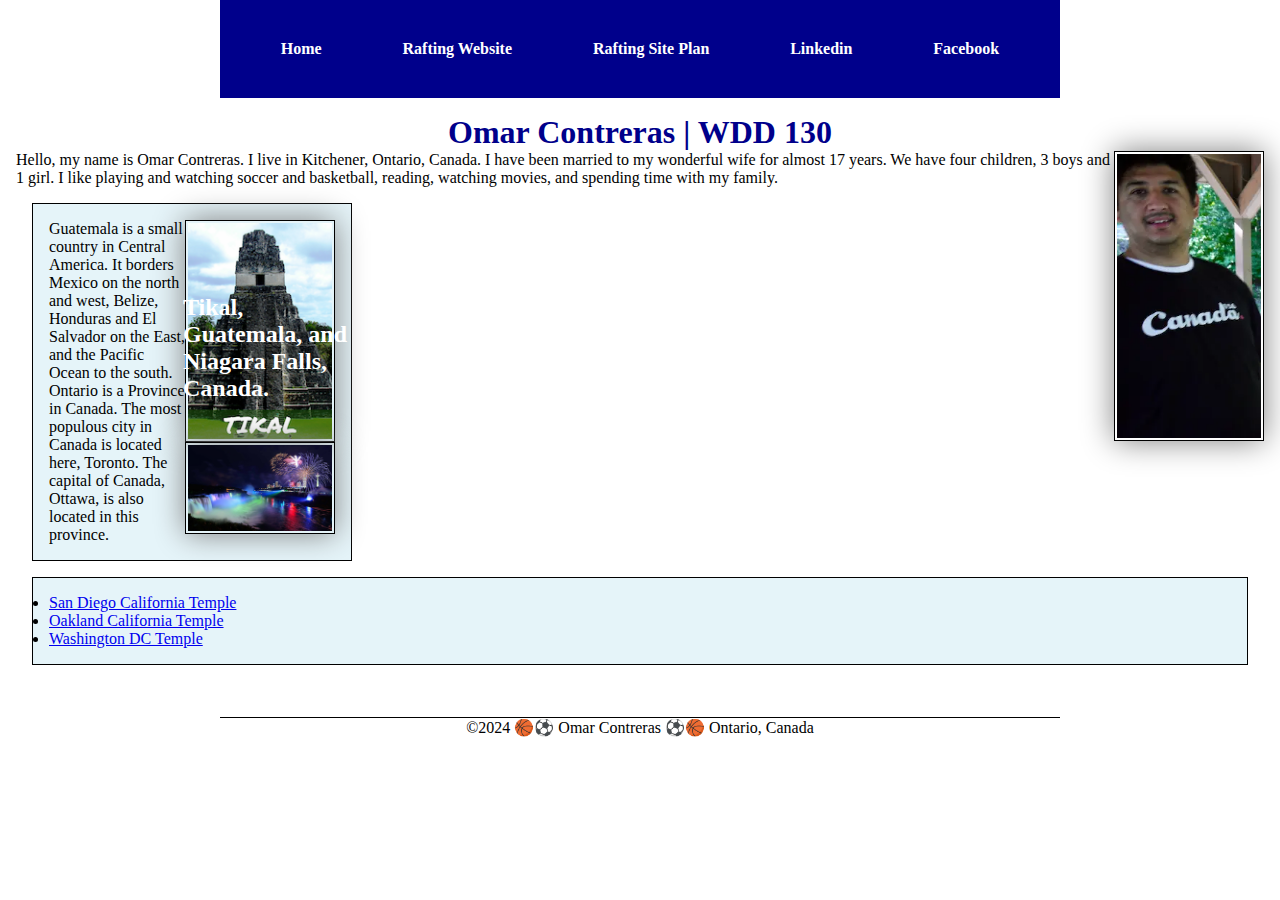
<file: index.html>
<!DOCTYPE html>
<html lang="en-US">
    <head>
      <meta charset="utf-8">
      <meta name="viewport" content="width=device-width,initial-scale=1.0">
      <title> Omar Contreras | WDD 130</title>
      <meta name="description" content="My home page, where we are learning to make web pages">
      <meta name="author" content="Omar Contreras">
      <link rel="stylesheet" href="styles/styles.css"> 
    </head>
    <body>
        <header>
            <nav>
                <a href="#">Home</a>
                <a href="wwr">Rafting Website</a>
                <a href="wwr/site-plan-rafting.html">Rafting Site Plan</a>
                <a href="linkedin.com">Linkedin</a>
                <a href="facebook.com">Facebook</a>
            </nav>
        </header>
        <div class="grid">
            <main>
                <h1>Omar Contreras | WDD 130</h1>
                <img src="images/profile.webp" alt="Hello, my name is Omar Contreras" width="200">
                <p>Hello, my name is Omar Contreras.  I live in Kitchener, Ontario, Canada.
                I have been married to my wonderful wife for almost 17 years.  We have four
                children, 3 boys and 1 girl.  I like playing and watching soccer and basketball, reading,
                watching movies, and spending time with my family.
                </p> 
                <aside class="box">
                    <h2> Tikal, Guatemala, and Niagara Falls, Canada. </h2>
                    <img src="images/TIKAL.webp" alt="Mayan Temple at Tikal">
                    <img src="images/Niagara_falls_fireworks.webp" alt="Niagara Falls at night">
                    <p> Guatemala is a small country in Central America.  It borders Mexico on the north
                    and west, Belize, Honduras and El Salvador on the East, and the Pacific Ocean to the south.
                    Ontario is a Province in Canada.  The most populous city in Canada is located here, Toronto.
                    The capital of Canada, Ottawa, is also located in this province.
                    </p>
                </aside>
                    <ul class="box">
                        <li><a href="https://www.churchofjesuschrist.org/temples/details/san-diego-california-temple?lang=eng" target="_blank">San Diego California Temple </a></li>
                        <li><a href="https://www.churchofjesuschrist.org/temples/details/oakland-california-temple?lang=eng" target="_blank">Oakland California Temple </a></li>
                        <li><a href="https://www.churchofjesuschrist.org/temples/details/washington-d.c.-temple?lang=eng" target="_blank">Washington DC Temple </a></li>
                    </ul>
            </main>
        </div>
        <footer>
            <p>©2024 🏀⚽️ Omar Contreras ⚽️🏀 Ontario, Canada </p>
        </footer>
    </body>
    <!--November 21 2024-->
</html>
</file>
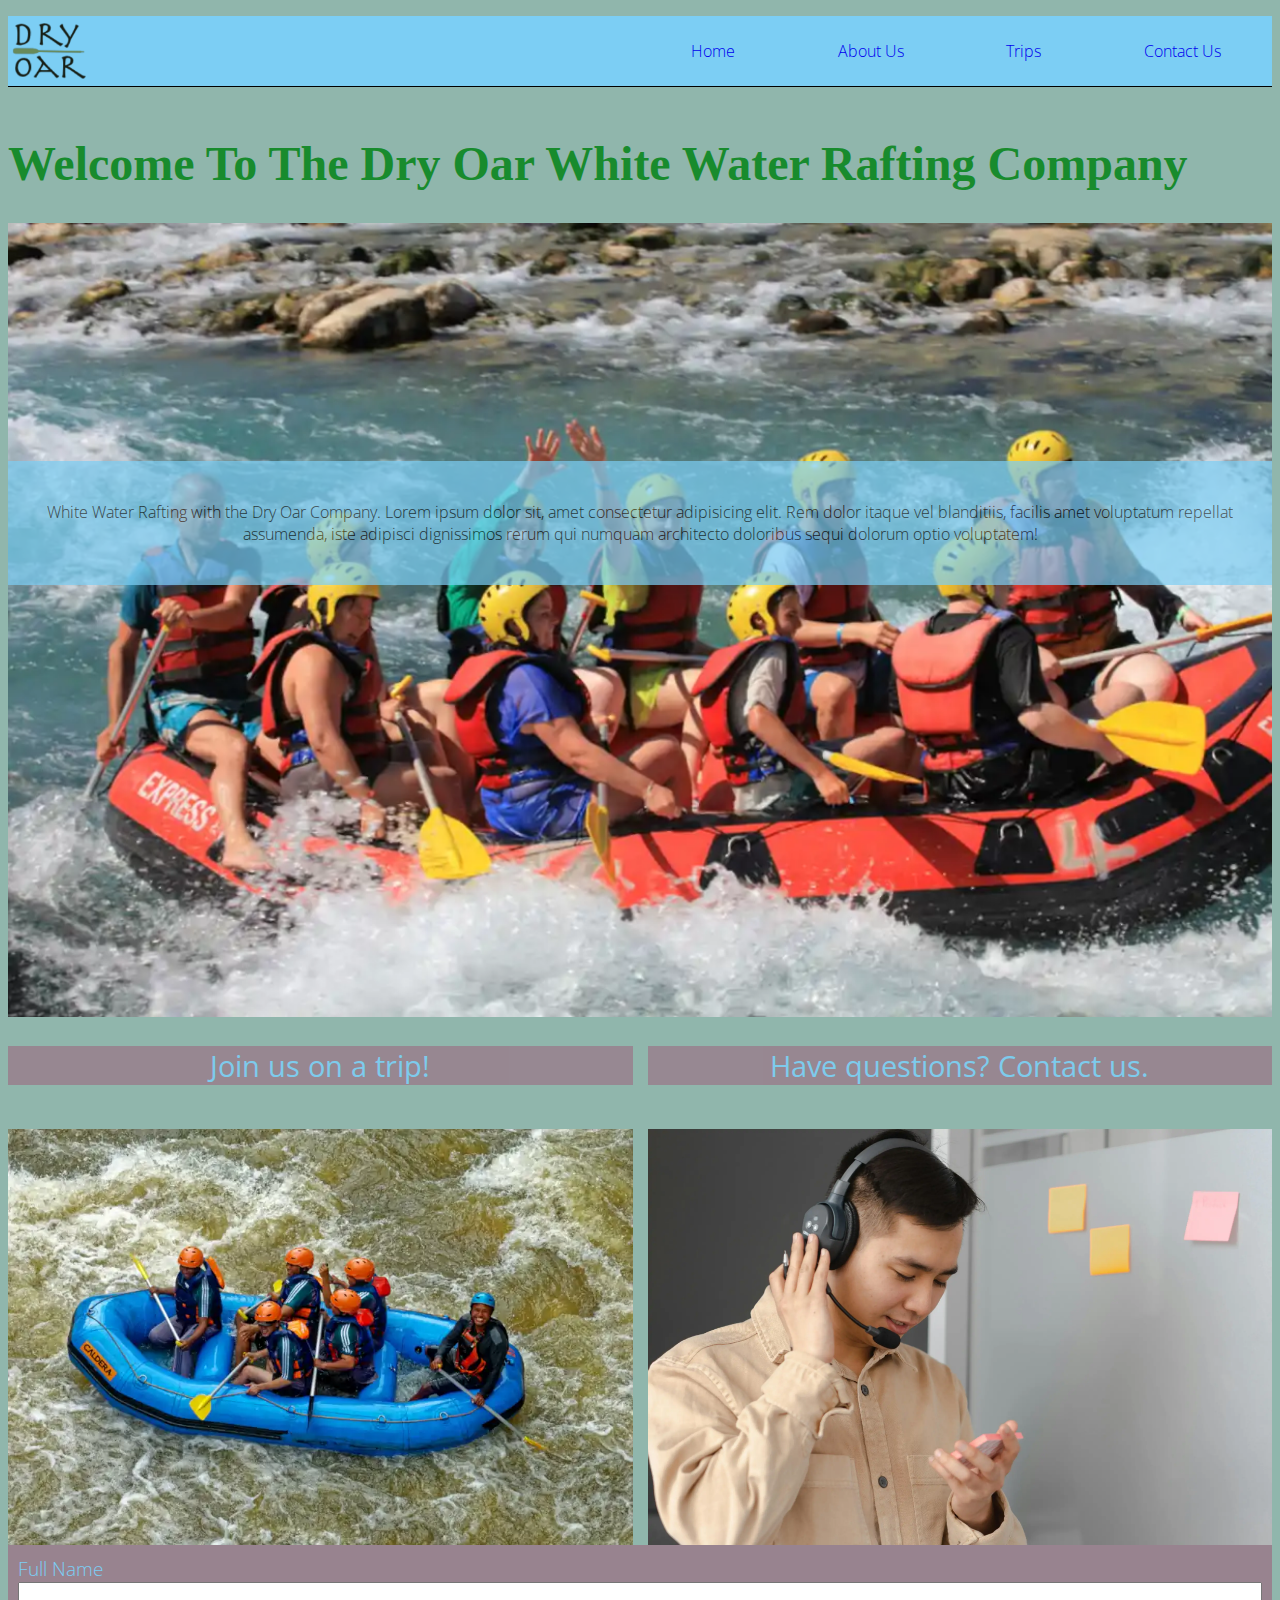
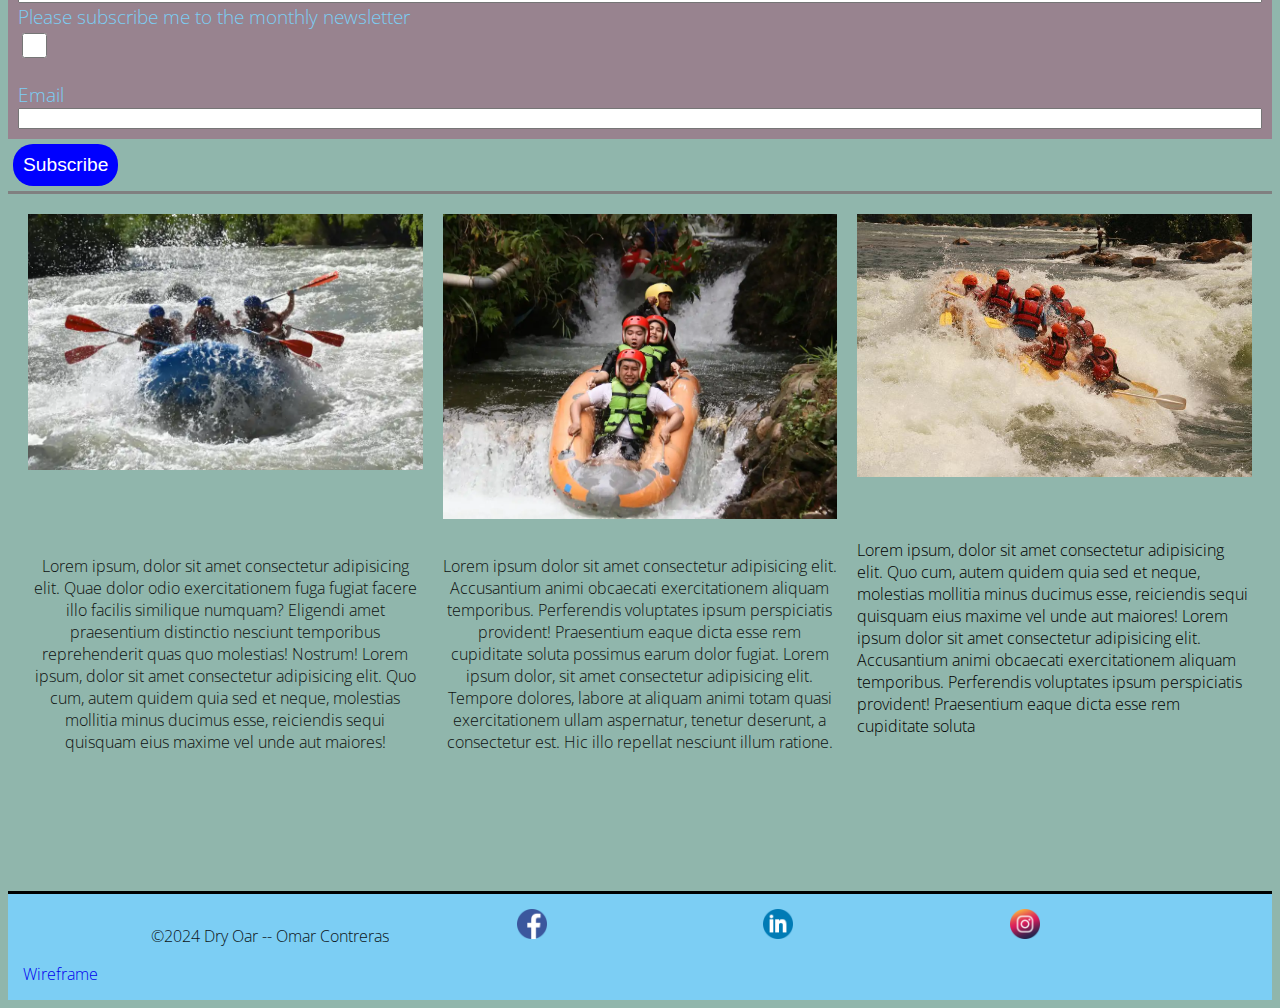
<file: wwr/index.html>
<!DOCTYPE html>
<html lang="en-US">
    <head>
        <meta charset="utf-8">
        <meta name="viewport" content="width=device-width,initial-scale=1.0">
        <title> Home Page</title>
        <meta name="description" content="Dry Oar water river rafting contact information">
        <meta name="author" content="Omar Contreras">
        <link rel="preconnect" href="https://fonts.googleapis.com">
        <link rel="preconnect" href="https://fonts.gstatic.com" crossorigin>
        <link href="https://fonts.googleapis.com/css2?family=Open+Sans:ital,wght@0,300..400;1,300..400&display=swap" rel="stylesheet">
        <link rel="stylesheet" href="./styles/rafting.css">
    </head>
<body>
    <header>
        <img src="./images/logogreen.png" alt="company logo">
        <nav>
            <a href="index.html">Home</a>
            <a href="about.html">About Us</a>
            <a href="trips.html">Trips</a>
            <a href="contact.html">Contact Us</a>
        </nav>
    </header>
    <main>
        <h1 class="home">Welcome To The Dry Oar White Water Rafting Company</h1>
        <div class="hero">
            <img src="images/dry-oar-home2.webp" alt="Group of people in a raft">
            
            <article>
                <p>White Water Rafting with the Dry Oar Company.
                    Lorem ipsum dolor sit, amet consectetur adipisicing 
                    elit. Rem dolor itaque vel blanditiis, facilis amet 
                    voluptatum repellat assumenda, iste adipisci dignissimos 
                    rerum qui numquam architecto doloribus sequi dolorum optio 
                    voluptatem!</p>
            </article>
        </div>
        

            
        <div class="hometripcontact">
            <p>Join us on a trip!</p>
            <p>Have questions?  Contact us.</p>
            <a href="https://contreo.github.io/wdd130/wwr/trips.html">
                <img src="images/dry-oar-home.webp" alt="Trips"> 
             </a>
             <a href="https://contreo.github.io/wdd130/wwr/contact.html">
                <img src="images/contact-us.webp" alt="Contact Us">
             </a>

        </div>

        <div class="form-item column2">
            <label for="fullname">Full Name</label>
            <input type="text" id="fullname" name="fullname">
        
            <label for="newsletter">Please subscribe me to the monthly newsletter</label>
            <input type="checkbox" id="newsletter" name="newsletter">
        </div>
        <div class="form-item column2">
            <label for="usermail">Email</label>
            <input type="email" id="usermail" name="usermail">
        </div>
        <button type="submit">Subscribe</button>

        <div class="grid">
            <img src="images/dry-oar-home3.webp" alt="white water rafting">
            <img src="images/dry-oar-home4.webp" alt="group having fun in raft">
            <img src="images/white_water_rafting_rafting.jpg" alt="intense white water rafting">
            <p>Lorem ipsum, dolor sit amet consectetur adipisicing elit. Quae dolor 
                odio exercitationem fuga fugiat facere illo facilis similique numquam? 
                Eligendi amet praesentium distinctio nesciunt temporibus reprehenderit 
                quas quo molestias! Nostrum!
                Lorem ipsum, dolor sit amet consectetur adipisicing elit. Quo cum, autem 
                quidem quia sed et neque, molestias mollitia minus ducimus esse, reiciendis 
                sequi quisquam eius maxime vel unde aut maiores!
            </p>
            <p>Lorem ipsum dolor sit amet consectetur adipisicing elit. Accusantium animi 
                obcaecati exercitationem aliquam temporibus. Perferendis voluptates ipsum 
                perspiciatis provident! Praesentium eaque dicta esse rem cupiditate soluta 
                possimus earum dolor fugiat.
                Lorem ipsum dolor, sit amet consectetur adipisicing elit. Tempore dolores, 
                labore at aliquam animi totam quasi exercitationem ullam aspernatur, tenetur 
                deserunt, a consectetur est. Hic illo repellat nesciunt illum ratione.
            </p>Lorem ipsum, dolor sit amet consectetur adipisicing elit. Quo cum, autem 
                quidem quia sed et neque, molestias mollitia minus ducimus esse, reiciendis 
                sequi quisquam eius maxime vel unde aut maiores!
                Lorem ipsum dolor sit amet consectetur adipisicing elit. Accusantium animi 
                obcaecati exercitationem aliquam temporibus. Perferendis voluptates ipsum 
                perspiciatis provident! Praesentium eaque dicta esse rem cupiditate soluta 
            <p>

            </p>
        </div>
             
    </main>
    <footer>
        <p>©2024 Dry Oar -- Omar Contreras</p>
        <a href="https://facebook.com">
            <img src="./images/facebook_logo.webp" alt="Facebook">
        </a>
        <a href="http://linkedin.com">
            <img src="./images/linkedin.webp" alt="LinkedIn">
        </a>
        <a href="https://instagram.com">
            <img src="./images/instagram.webp" alt="Instagram">
        </a>
        <a href="images/home-wireframe.png">Wireframe</a>
    </footer>
</body>
</html>
</file>
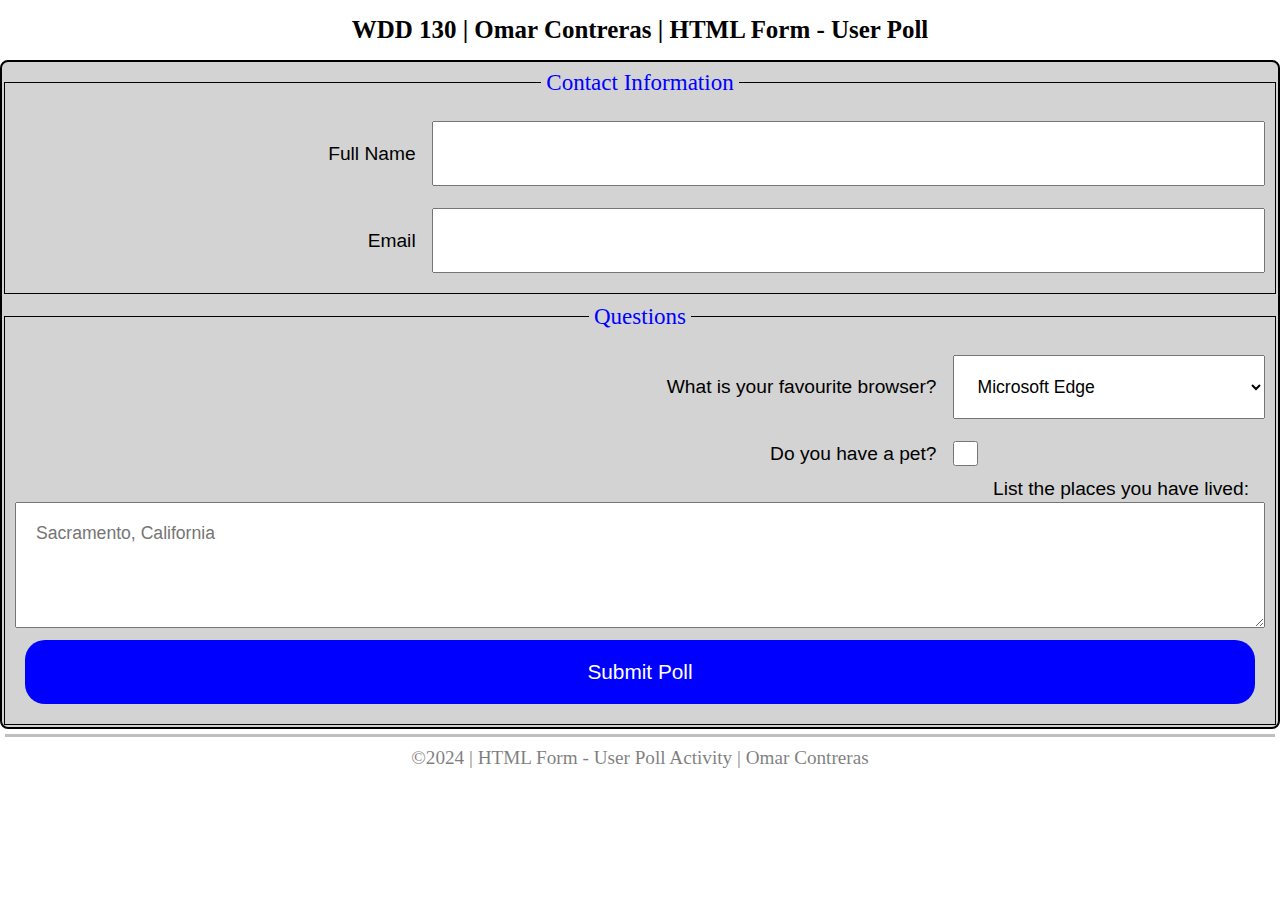
<file: week05/poll-form.html>
<!DOCTYPE html>
<html lang="en-us">
    <head>
      <meta charset="utf-8">
      <meta name="viewport" content="width=device-width, initial-scale=1">
      <title>WDD 130 | Week 05 HTML Form - User Poll</title>
      <link rel="stylesheet" href="./styles/poll-form.css">
      <link rel="preconnect" href="https://fonts.googleapis.com">
      <link rel="preconnect" href="https://fonts.gstatic.com" crossorigin>
      <link href="https://fonts.googleapis.com/css2?family=Open+Sans:ital,wght@0,300..400;1,300..400&display=swap" rel="stylesheet">

    </head>
    <body>
    <header>
      <h1>WDD 130 | Omar Contreras | HTML Form - User Poll</h1>
    </header>
    <main>
        <form>
            <fieldset>
                <legend>Contact Information</legend>
                <div class="form-item column2">
                    <label for="fullname">Full Name</label>
                    <input type="text" id="fullname" name="fullname">
                </div>
                <div class="form-item column2">
                    <label for="usermail">Email</label>
                    <input type="email" id="usermail" name="usermail">
                </div>
            </fieldset>
            <fieldset>
                <legend>Questions</legend>
                <div class="form-item column1">
                    <label for="browser">What is your favourite browser?</label>
                    <select id="browser" name="browser">
                        <option value="edge">Microsoft Edge</option>
                        <option value="chrome">Google Chrome</option>
                        <option value="firefox">Mozilla Firefox</option>
                        <option value="safari">Apple Safari</option>
                        <option value="other">Other</option>
                    </select>
                </div>
                <div class="form-item column1">
                    <label for="pet">Do you have a pet?</label>
                    <input type="checkbox" id="pet" name="pet">
                </div>
                <label for="feedback">List the places you have lived:</label>
                <textarea id="feedback" name="feedback" rows="4" placeholder="Sacramento, California"></textarea>
                <button type="submit">Submit Poll</button>   
            </fieldset>
        </form>
    </main>
    <footer>
      <p>©2024 | HTML Form - User Poll Activity | Omar Contreras</p>
    </footer>
    </body>
</html>
</file>
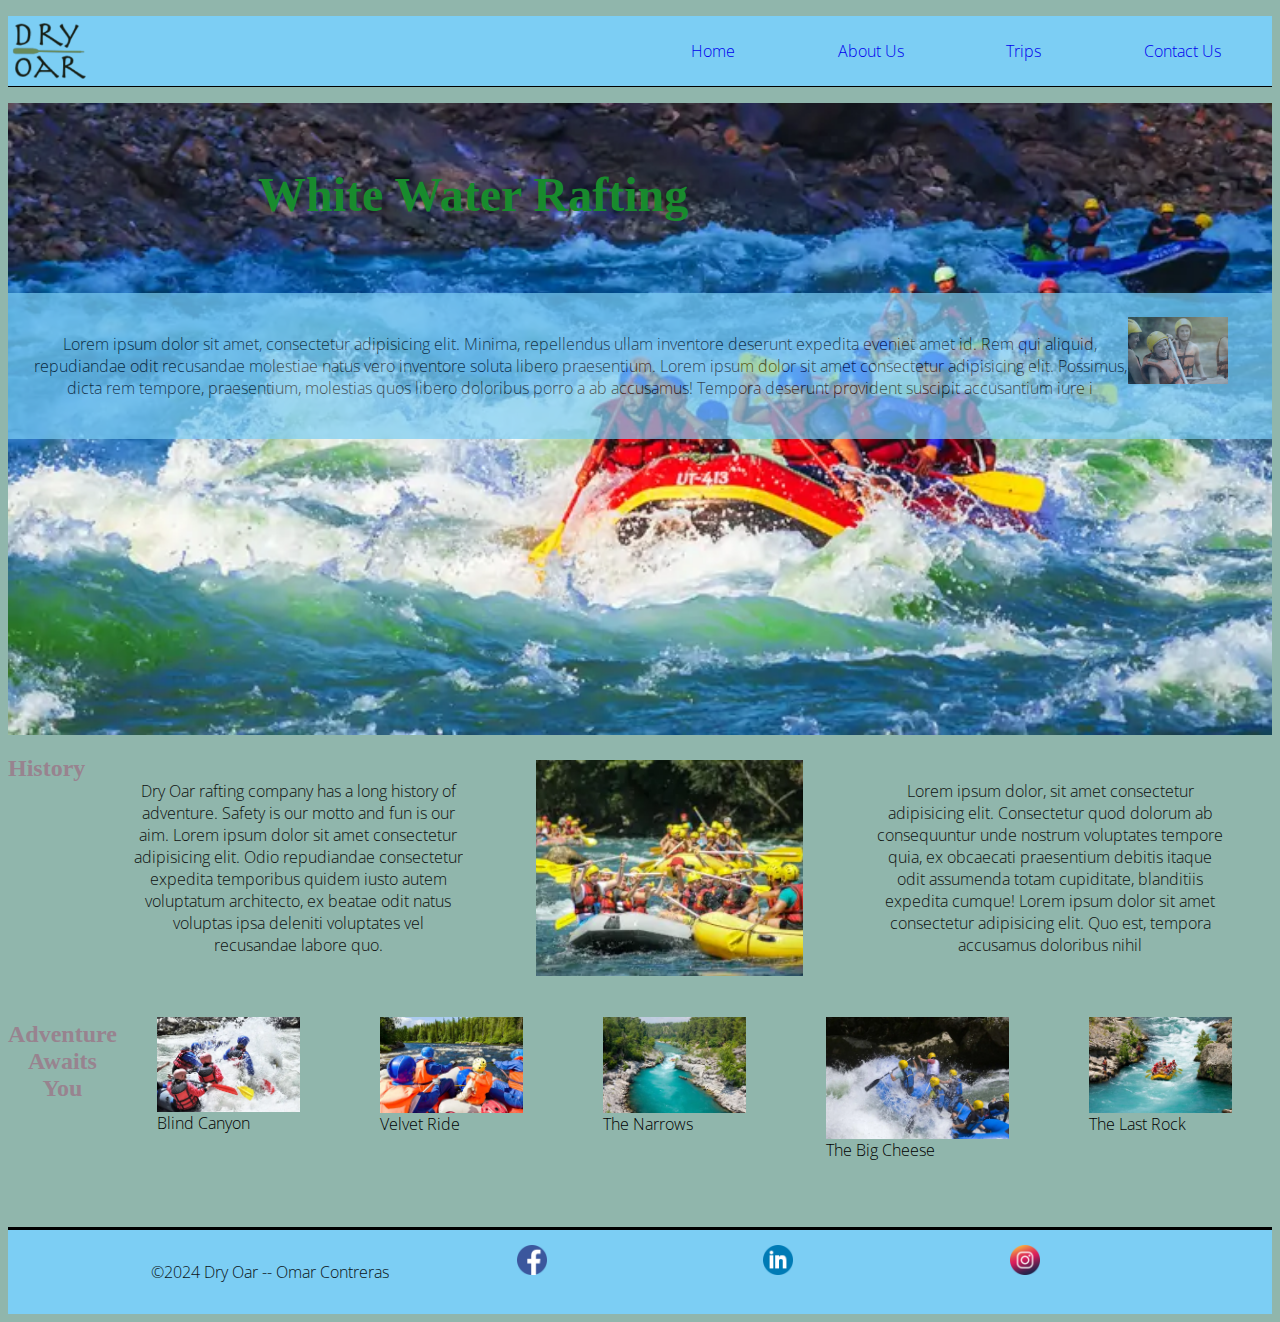
<file: wwr/about.html>
<!DOCTYPE html>
<html lang="en-US">
    <head>
        <meta charset="utf-8">
        <meta name="viewport" content="width=device-width,initial-scale=1.0">
        <title> Water River Rafting by Dry Oar</title>
        <meta name="description" content="Dry Oar water river rafting">
        <meta name="author" content="Omar Contreras">
        <link rel="preconnect" href="https://fonts.googleapis.com">
        <link rel="preconnect" href="https://fonts.gstatic.com" crossorigin>
        <link href="https://fonts.googleapis.com/css2?family=Open+Sans:ital,wght@0,300..400;1,300..400&display=swap" rel="stylesheet">
        <link rel="stylesheet" href="./styles/rafting.css">
    </head>
<body>
    <header>
        <img src="./images/logogreen.png" alt="company logo">
        <nav>
            <a href="index.html">Home</a>
            <a href="about.html">About Us</a>
            <a href="trips.html">Trips</a>
            <a href="contact.html">Contact Us</a>
        </nav>
    </header>
    <main>
        <div class="hero">
            <img src="images/rafting13_1024.webp" alt="white water rafting">
            <h1>White Water Rafting</h1>
            <article>
                <img src="images/rafting21_600.webp" alt="happy customers">
                <p>Lorem ipsum dolor sit amet, consectetur 
                    adipisicing elit. Minima, repellendus ullam 
                    inventore deserunt expedita eveniet amet id. 
                    Rem qui aliquid, repudiandae odit recusandae 
                    molestiae natus vero inventore soluta libero 
                    praesentium. 
                    Lorem ipsum dolor sit amet consectetur adipisicing 
                    elit. Possimus, dicta rem tempore, praesentium, 
                    molestias quos libero doloribus porro a ab accusamus! 
                    Tempora deserunt provident suscipit accusantium iure i</p>
            </article> 
        </div>
        <section class="triple">
            <h2>History</h2>
            <p>Dry Oar rafting company has a long history of 
                adventure.  Safety is our motto and fun is our aim.
                Lorem ipsum dolor sit amet consectetur adipisicing 
                elit. Odio repudiandae consectetur expedita temporibus 
                quidem iusto autem voluptatum architecto, ex 
                beatae odit natus voluptas ipsa deleniti voluptates 
                vel recusandae labore quo.</p>
                <img src="images/pexels-hilmiisilak-11183384.webp" alt="Big group white water rafting">
                <p>Lorem ipsum dolor, sit amet consectetur adipisicing 
                    elit. Consectetur quod dolorum ab consequuntur 
                    unde nostrum voluptates tempore quia, ex obcaecati 
                    praesentium debitis itaque odit assumenda totam 
                    cupiditate, blanditiis expedita cumque!
                    Lorem ipsum dolor sit amet consectetur adipisicing 
                    elit. Quo est, tempora accusamus doloribus nihil </p>
        </section>
        <section>
            <h2>Adventure Awaits You</h2>
            <figure>
                <img src="images/rafting47_600.webp" alt="white water rafting 1">
                <figcaption>Blind Canyon </figcaption>
            </figure>
            <figure>
                <img src="images/rafting52_600.webp" alt="white water rafting 2">
                <figcaption>Velvet Ride</figcaption>
            </figure>
            <figure>
                <img src="images/rafting58_600.webp" alt="white water rafting 3">
                <figcaption>The Narrows</figcaption>
            </figure>   
            <figure>
                <img src="images/rafting64_600.webp" alt="white water rafting 4">
                <figcaption>The Big Cheese</figcaption>
            </figure>
            <figure>
                <img src="images/rafting65_600.webp" alt="white water rafting 5">
                <figcaption>The Last Rock</figcaption>
            </figure>    
        </section>     
    </main>
    <footer>
        <p>©2024 Dry Oar -- Omar Contreras</p>
        <a href="https://facebook.com">
            <img src="./images/facebook_logo.webp" alt="Facebook">
        </a>
        <a href="http://linkedin.com">
            <img src="./images/linkedin.webp" alt="LinkedIn">
        </a>
        <a href="https://instagram.com">
            <img src="./images/instagram.webp" alt="Instagram">
        </a>
    </footer>
</body>
</html>
</file>
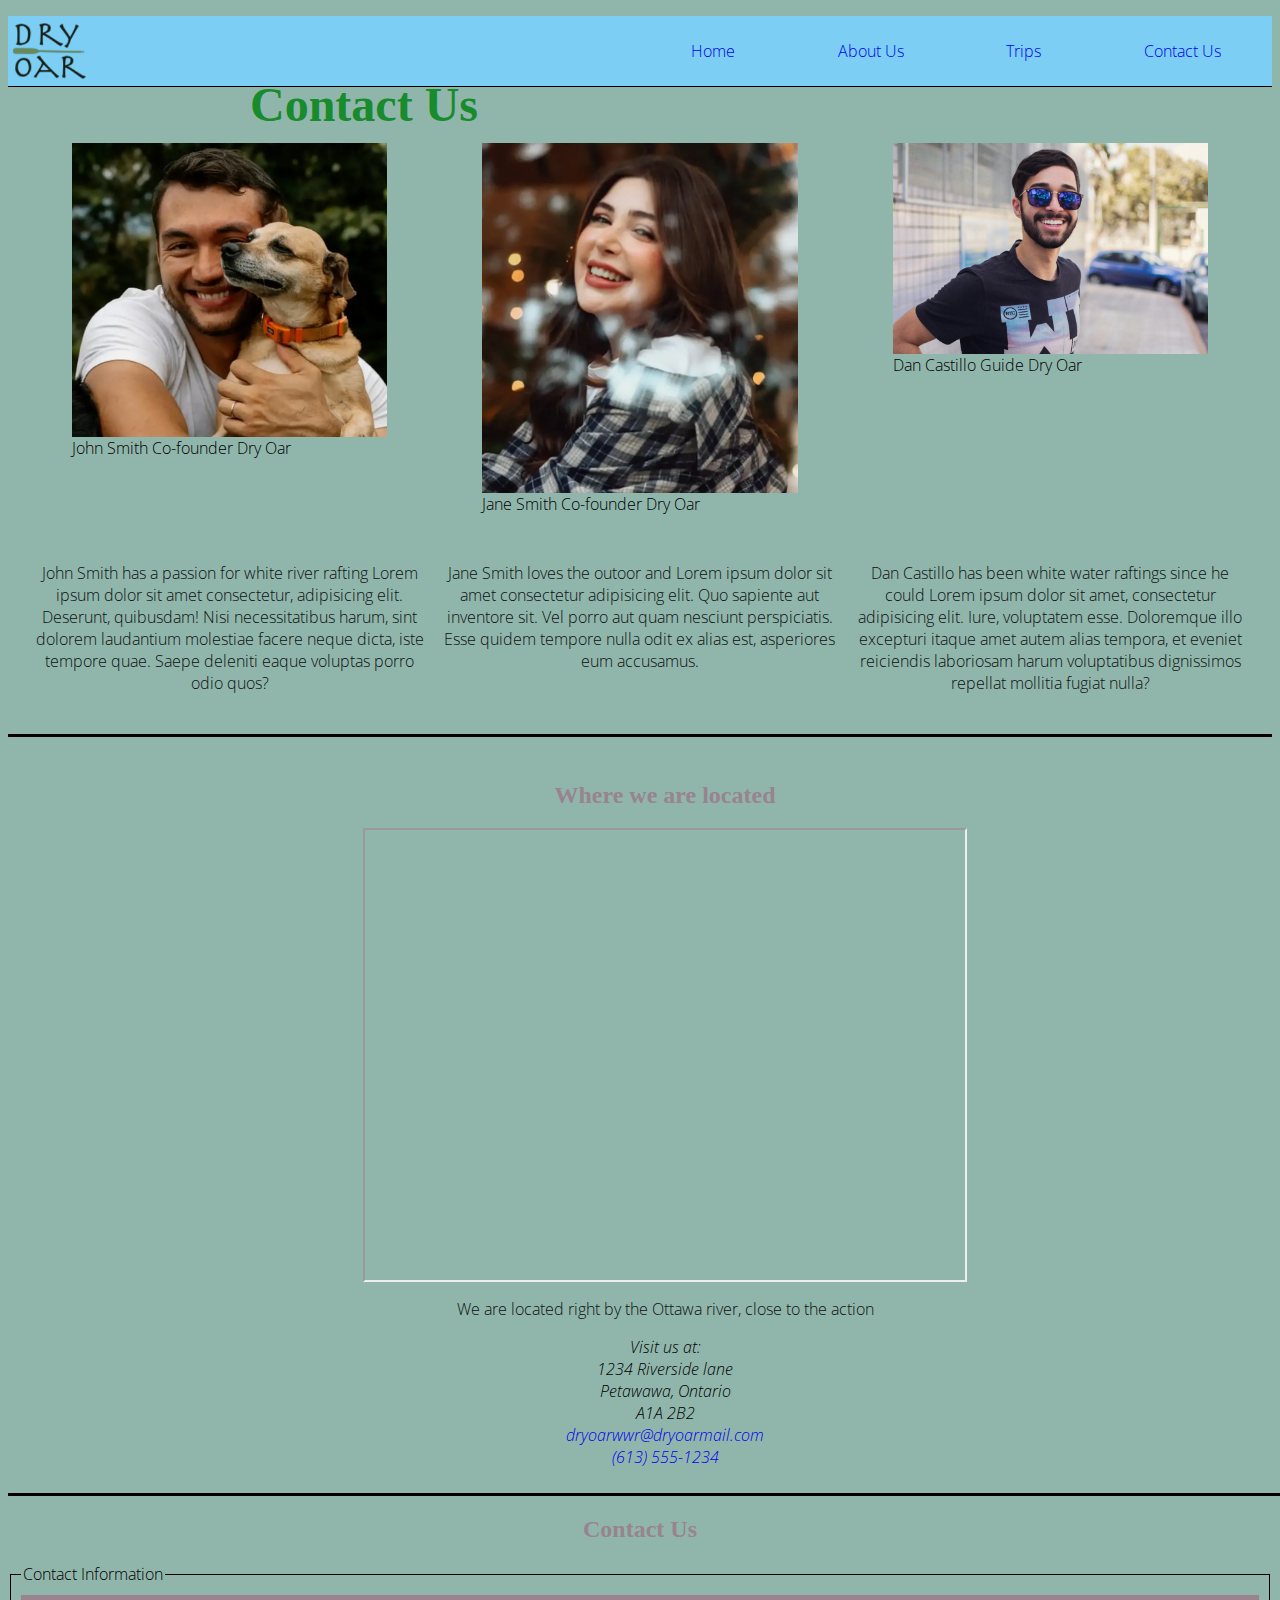
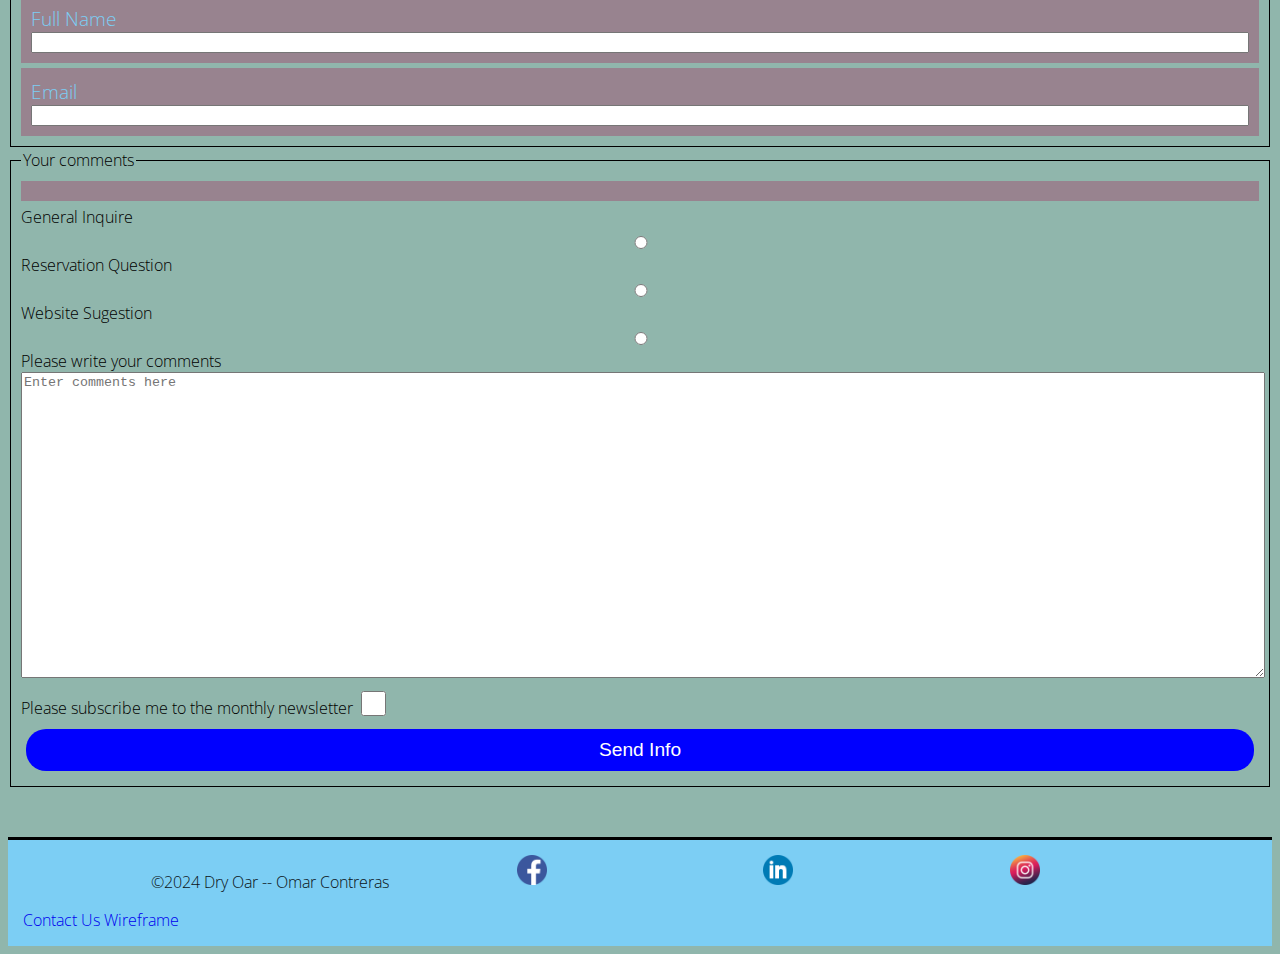
<file: wwr/contact.html>
<!DOCTYPE html>
<html lang="en-US">
    <head>
        <meta charset="utf-8">
        <meta name="viewport" content="width=device-width,initial-scale=1.0">
        <title> Contact Us Page</title>
        <meta name="description" content="Dry Oar water river rafting contact information">
        <meta name="author" content="Omar Contreras">
        <link rel="preconnect" href="https://fonts.googleapis.com">
        <link rel="preconnect" href="https://fonts.gstatic.com" crossorigin>
        <link href="https://fonts.googleapis.com/css2?family=Open+Sans:ital,wght@0,300..400;1,300..400&display=swap" rel="stylesheet">
        <link rel="stylesheet" href="./styles/rafting.css">
    </head>
<body>
    <header>
        <img src="./images/logogreen.png" alt="company logo">
        <nav>
            <a href="index.html">Home</a>
            <a href="about.html">About Us</a>
            <a href="trips.html">Trips</a>
            <a href="contact.html">Contact Us</a>
        </nav>
    </header>
    <main>
        <h1>Contact Us</h1>
        <div class="employ">
            <figure>
                <img src="images/john-smith.webp" alt="John Smith Co-founder">
                <figcaption>John Smith Co-founder Dry Oar </figcaption>
            </figure>
            <figure>
                <img src="images/jane-smith.webp" alt="Jame Smith Co-founder">
                <figcaption>Jane Smith Co-founder Dry Oar</figcaption>
            </figure>
            <figure>
                <img src="images/dan-castillo.webp" alt="Dan Castillo Guide">
                <figcaption>Dan Castillo Guide Dry Oar</figcaption>
            </figure>   
            <p>John Smith has a passion for white river rafting
                Lorem ipsum dolor sit amet consectetur, adipisicing 
                elit. Deserunt, quibusdam! Nisi necessitatibus harum, 
                sint dolorem laudantium molestiae facere neque dicta, 
                iste tempore quae. Saepe deleniti eaque voluptas porro 
                odio quos?
            </p>
            <p>Jane Smith loves the outoor and Lorem ipsum dolor sit amet 
                consectetur adipisicing elit. Quo sapiente aut inventore 
                sit. Vel porro aut quam nesciunt perspiciatis. Esse quidem 
                tempore nulla odit ex alias est, asperiores eum accusamus.
            </p>
            <p>Dan Castillo has been white water raftings since he could 
                Lorem ipsum dolor sit amet, consectetur adipisicing elit. 
                Iure, voluptatem esse. Doloremque illo excepturi itaque amet 
                autem alias tempora, et eveniet reiciendis laboriosam harum 
                voluptatibus dignissimos repellat mollitia fugiat nulla?
            </p>
        </div>
        <div class="contact">
            <h2>Where we are located</h2>
            <iframe src="https://www.google.com/maps/embed?pb=!1m14!1m12!1m3!1d175844.68901777524!2d-77.32739481061218!3d46.00155936013855!2m3!1f0!2f0!3f0!3m2!1i1024!2i768!4f13.1!5e0!3m2!1sen!2sca!4v1734299792736!5m2!1sen!2sca" width="600" height="450" allowfullscreen="" loading="lazy" referrerpolicy="no-referrer-when-downgrade"></iframe> 
            <p>We are located right by the Ottawa river, close to the action</p>
            <address>
                Visit us at:<br/>
                1234 Riverside lane<br/>
                Petawawa, Ontario<br/>
                A1A 2B2<br/>
                <a href="mailto:dryoarwwr@dryoarmail.com">dryoarwwr@dryoarmail.com</a><br/>
                <a href="tel:+16135551234">(613) 555-1234</a>
            </address>
        </div>
        <form>
            <h2>Contact Us</h2>
            <fieldset>
                <legend>Contact Information</legend>
                <div class="form-item column2">
                    <label for="fullname">Full Name</label>
                    <input type="text" id="fullname" name="fullname">
                </div>
                <div class="form-item column2">
                    <label for="usermail">Email</label>
                    <input type="email" id="usermail" name="usermail">
                </div>
            </fieldset>
            <fieldset>
                <legend>Your comments</legend>
                <div class="form-item column1"></div>
                    <label for="general">General Inquire</label>
                    <input type="radio" id="general" name="general">
                    <label for="reservation">Reservation Question</label>
                    <input type="radio" id="reservation" name="reservation">
                    <label for="reservation">Website Sugestion</label>
                    <input type="radio" id="suggestion" name="suggestion">
                </div>
                <div>
                    <label for="comments">Please write your comments</label>
                    <textarea id="comments" name="comments" rows="20" placeholder="Enter comments here"></textarea>
                </div>
                
                <div>
                    <label for="newsletter">Please subscribe me to the monthly newsletter</label>
                    <input type="checkbox" id="newsletter" name="newsletter">
                </div>
                <button type="submit">Send Info</button>   
            </fieldset>

        </form>
             
    </main>
    <footer>
        <p>©2024 Dry Oar -- Omar Contreras</p>
        <a href="https://facebook.com">
            <img src="./images/facebook_logo.webp" alt="Facebook">
        </a>
        <a href="http://linkedin.com">
            <img src="./images/linkedin.webp" alt="LinkedIn">
        </a>
        <a href="https://instagram.com">
            <img src="./images/instagram.webp" alt="Instagram">
        </a>
        <a href="images/contact-us-wireframe.png">Contact Us Wireframe</a>
    </footer>
</body>
</html>
</file>
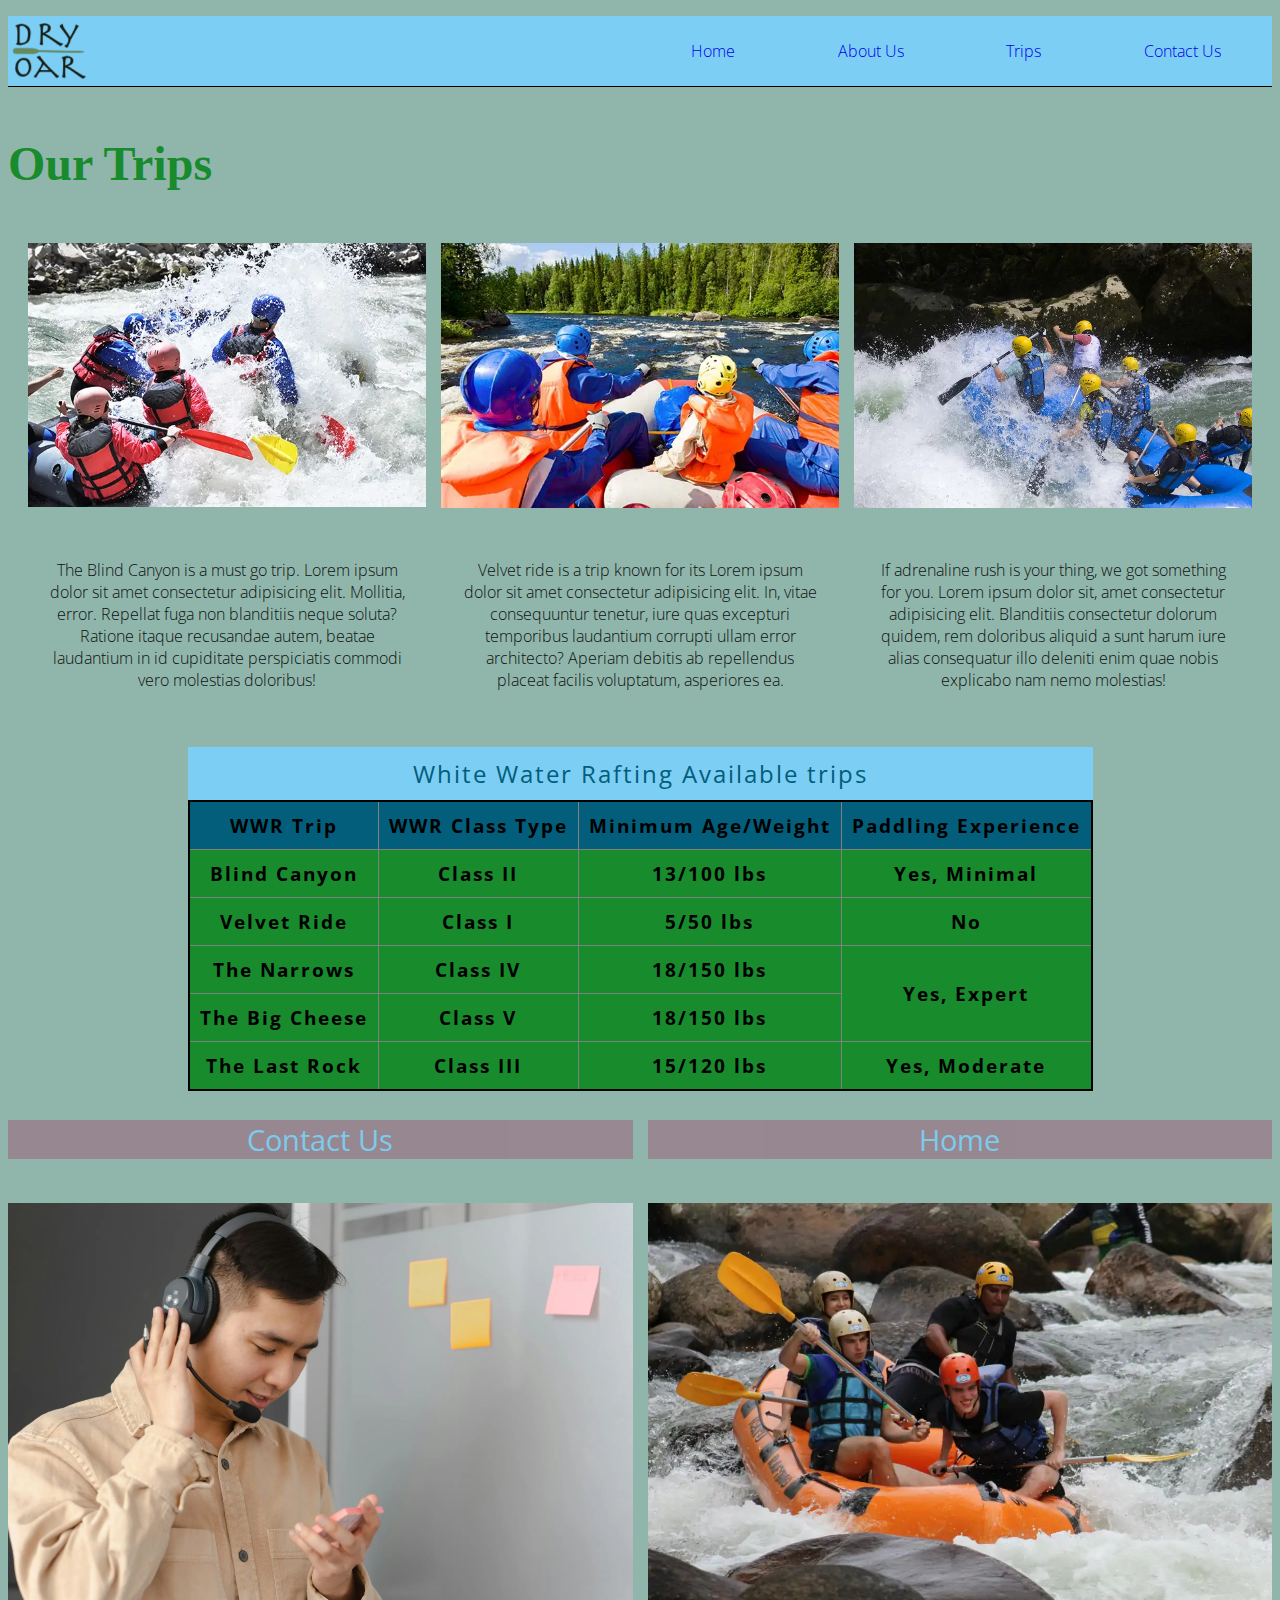
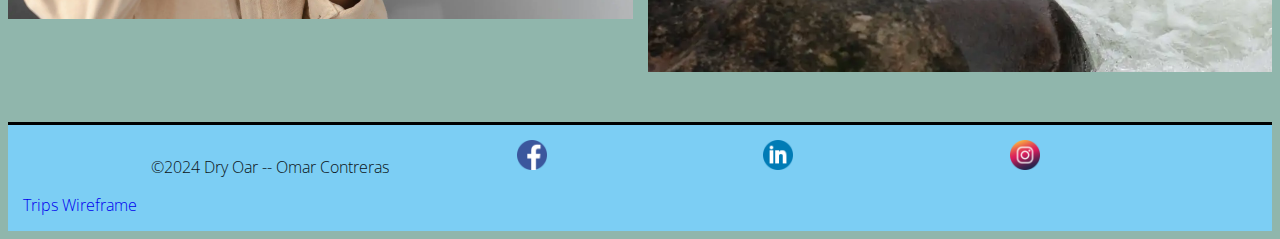
<file: wwr/trips.html>
<!DOCTYPE html>
<html lang="en-US">
    <head>
        <meta charset="utf-8">
        <meta name="viewport" content="width=device-width,initial-scale=1.0">
        <title>Trips</title>
        <meta name="description" content="Trips information">
        <meta name="author" content="Omar Contreras">
        <link rel="preconnect" href="https://fonts.googleapis.com">
        <link rel="preconnect" href="https://fonts.gstatic.com" crossorigin>
        <link href="https://fonts.googleapis.com/css2?family=Open+Sans:ital,wght@0,300..400;1,300..400&display=swap" rel="stylesheet">
        <link rel="stylesheet" href="./styles/rafting.css">
    </head>
<body>
    <header>
        <img src="./images/logogreen.png" alt="company logo">
        <nav>
            <a href="index.html">Home</a>
            <a href="about.html">About Us</a>
            <a href="trips.html">Trips</a>
            <a href="contact.html">Contact Us</a>
        </nav>
    </header>
    <main>
        <h1 class="ourtrip">Our Trips</h1>
        <div class="trip">
            <img src="images/rafting47_600.webp" alt="Blind Canyon">
            <img src="images/rafting52_600.webp" alt="Velvet Ride">
            <img src="images/rafting64_600.webp" alt="The Big Cheese">
            <p>The Blind Canyon is a must go trip.
                Lorem ipsum dolor sit amet consectetur 
                adipisicing elit. Mollitia, error. 
                Repellat fuga non blanditiis neque soluta? 
                Ratione itaque recusandae autem, beatae 
                laudantium in id cupiditate perspiciatis 
                commodi vero molestias doloribus!
            </p>
            
            <p>Velvet ride is a trip known for its Lorem 
                ipsum dolor sit amet consectetur adipisicing 
                elit. In, vitae consequuntur tenetur, iure quas 
                excepturi temporibus laudantium corrupti ullam 
                error architecto? Aperiam debitis ab repellendus 
                placeat facilis voluptatum, asperiores ea.
            </p>
            
            <p>If adrenaline rush is your thing, we got something for you.
                Lorem ipsum dolor sit, amet consectetur adipisicing elit. 
                Blanditiis consectetur dolorum quidem, rem doloribus aliquid 
                a sunt harum iure alias consequatur illo deleniti enim quae 
                nobis explicabo nam nemo molestias!
            </p>
        </div>
        <table>
            <caption>
                White Water Rafting Available trips
            </caption>
                <thead>
                    <tr>
                        <th scope="col">WWR Trip</th>
                        <th scope="col">WWR Class Type</th>
                        <th scope="col">Minimum Age/Weight</th>
                        <th scope="col">Paddling Experience</th>
                    </tr> 
                </thead>
                <tbody>
                    <tr>
                        <th scope="row">Blind Canyon</th>
                        <th>Class II</th>
                        <th>13/100 lbs</th>
                        <th>Yes, Minimal</th>
                    </tr>
                    <tr>
                        <th scope="row">Velvet Ride</th>
                        <th>Class I</th>
                        <th>5/50 lbs</th>
                        <th>No</th>
                    </tr>
                    <tr>
                        <th scope="row">The Narrows</th>
                        <th>Class IV</th>
                        <th>18/150 lbs</th>
                        <th rowspan="2">Yes, Expert</th>
                    </tr>
                    <tr>
                        <th scope="row">The Big Cheese</th>
                        <th>Class V</th>
                        <th>18/150 lbs</th>
                    </tr>
                    <tr>
                        <th scope="row">The Last Rock</th>
                        <th>Class III</th>
                        <th>15/120 lbs</th>
                        <th>Yes, Moderate</th>
                    </tr>
                </tbody>
            </table>

        <div class="hometripcontact">
            <p>Contact Us</p>
            <p>Home</p>
            <a href="https://contreo.github.io/wdd130/wwr/contact.html">
                <img src="images/contact-us.webp" alt="Contact Us image"> 
             </a>
             <a href="https://contreo.github.io/wdd130/wrr/index.html">
                <img src="images/home.webp" alt="Home Page">
             </a>
        </div>
    </main>
    <footer>
        <p>©2024 Dry Oar -- Omar Contreras</p>
        <a href="https://facebook.com">
            <img src="./images/facebook_logo.webp" alt="Facebook">
        </a>
        <a href="http://linkedin.com">
            <img src="./images/linkedin.webp" alt="LinkedIn">
        </a>
        <a href="https://instagram.com">
            <img src="./images/instagram.webp" alt="Instagram">
        </a>
        <a href="images/trips-wireframe.png">Trips Wireframe</a>
    </footer>
</body>
</html>
</file>
<file: styles/styles.css>
* {
    margin: 0;
    padding: 0;
    box-sizing: border-box;
}
header, footer {
    max-width: 840px;
    margin: 0 auto;
}
nav {
    display: flex;
    justify-content: space-evenly;
    align-items: center;
    background-color: darkblue;
    padding: 10px;
    box-sizing: border-box;
}
nav a {
    color: white;
    display: block;
    padding: 30px;
    text-decoration: none;
    font-weight: 600;;
}

h1 {
    color: darkblue;
    border-bottom: 10px;
    text-align: center;
}

p {
    padding: 10px;
}
.grid {
    display: grid;
    align-items: center;
}
main {
    grid-column: 2/3;
    margin: 1rem;
}

img {
    width: 150px;
    height: auto;
    border: 1px solid black;
    padding: 2px;
    box-shadow: 0 0 30px gray;
}
aside {
    width: 20rem;
    position: relative;
    grid-column: 1/2;
    grid-row: 1/2;
}
aside image {
   /*position: absolute;*/
    /*border: 1px solid black;
    margin: 1rem;
    padding: 1rem;*/
   /* top: 500px;*/
   width: 200px;
   height: auto;
    left: 150px;
    width: 20rem;
    text-align: center;
}
aside h2 {
    position: absolute;
    top: 90px;
    left: 150px;
    color: white;
}
    main img {
    width: 150px;
    height: auto;
    float: right;
    /*position: absolute;*/
}
p {padding: 0;}

footer {
 margin-top: 20px;
 border-top: 1px solid black;
 text-align: center;
}
/* Class Selectors */
.box {
    margin: 1rem;
    border: 1px solid black;
    padding: 1rem;
    background-color: rgb(229, 244, 249);
    color: black;
}
</file>
<file: wwr/styles/rafting.css>
:root {
    --primary-colour: #90B6AC;
    --secondary-colour: #7CCEF4;
    --accent1-colour: #188B2D;
    --accent2-colour: #98838F;
    --accent3-colour: #035E7B;
}

header{
    background-color: var(--secondary-colour);
    margin: 1rem auto;
    display: grid;
    grid-template-columns: 1fr 1fr;
    align-items: center;
    border-bottom: 1px solid black;
}

header img {
    margin: 2px;
    width: 80px;
    height: auto;
}

a {
    text-decoration: none;
}
nav{
    display: flex;
    text-decoration: none;
    justify-content: space-around;
     
       
}

body {
    background-color: var(--primary-colour);
    font-family: "Open Sans", sans-serif;
    font-weight: 300;
}

.hero {
    position: relative;
    display: block;
}

h1 {
    display: inline-block;    
    position: absolute;
    left: 250px;
    top: 5%;
    text-align: center;
    font-family: "Lora", serif;
    font-weight: 600;
    font-size: 3rem;
    color: var(--accent1-colour);
}

img {
    display: block;
    width: 100%;
    height: auto;
    object-fit: cover;
}

div article {
    margin: 0 auto;
    padding: 1.5rem;
    align-items: center;
    position: absolute;
    top: 30%;
    opacity: 0.7;
    background-color: var(--secondary-colour);
}

div article img {
    width: 100px;
    height: auto; 
    padding-right: 20px;
    float: right;
    top: 100px;
    opacity: 0.9;
}
p {
    color: black;
    opacity: 0.9;
}
section {
    margin: 0 auto;
    display: flex;

}

h2 {
    position: inherit;
    text-align: center;
    font-family: "Lora", serif;
    font-weight: 600;
    color: var(--accent2-colour);
}

.triple {
    display: flex;
    margin: 0 auto;
}

.triple img {
    width: auto;
    height: auto;
    margin: 5px;
    padding: 20px;

}
section p{
    margin: 5px;
    padding: 40px;
}
section img{
    display: flex;
    flex-direction: column; 
   /** grid-template-columns: repeat(5, fr);**/
    align-items: center;
    justify-content: space-around;
}
footer {
    border-top: solid black;
    padding: 15px;
    margin-top: 50px;
    display: grid;
    background-color: var(--secondary-colour);
    grid-template-columns: 2fr 1fr 1fr 1fr;
}
footer img {
    width: 30px;
    height: auto;
}
/** Trip page **/
.ourtrip {
    position: inherit;
}
.trip {
    display: grid;
    grid-template-columns: repeat(3, 1fr);
    margin: 0 auto;
    padding: 20px;
    justify-content: space-around;
    gap: 15px;
}
.trip h1 {
    text-align: center;
    padding: 20px;
    margin: 2px;
    position: inherit;
}
.trip p {
    padding: 20px;
}

table {
    margin: 0 auto;
    justify-content: center;
    background-color: var(--accent1-colour);
    border-collapse: collapse;
    border: 2px solid black;
    font-size: 1.2rem;
    letter-spacing: 2px;
    padding: 10px;
}

caption {
    caption-side: top;
    padding: 10px;
    font-weight: 400;
    font-size: 1.5rem;
    background-color: var(--secondary-colour);
    color: var(--accent3-colour);
}

thead {
    background-color: var(--accent3-colour);
}

th,
td {
    border: 1px solid gray;
    padding: 10px;
}
.hometripcontact {
    display: grid;
    gap: 15px;
    grid-template-columns: 1fr 1fr;
}
.hometripcontact p {
    font-size: 1.8rem;
    color: var(--secondary-colour);
    font-weight: bolder;
    background-color: var(--accent2-colour);
}


/** Contact Us page **/
.employ {
    margin: 0 auto;
    display: grid;
    grid-template-columns: 1fr 1fr 1fr;
    justify-content: space-around;
    gap: 15px;
    padding: 1.5rem;
    border-bottom: solid black;
}
.employ h1{
    text-align: center;
    border-top: 1.5rem;
}
.contact {
    margin: 0 auto;
    padding: 25px;
    width: 100%;
    height: auto;
    display: block;
    align-items: center;
    border-bottom: solid black;
}
iframe {
    margin: 0 auto;
    display: block;
}
p {
    text-align: center;
}
address {
    margin: 0 auto;
    display: block;
    text-align: center;
}

fieldset {
    display: grid;
    grid-gap: 5px;  
    margin: 2px;
    padding: 10px;
    border: 1px solid black;
}
textarea {
    width: 100%;
}
input[type="checkbox"] {
    width: 25px;
    height: 25px;
    vertical-align: bottom;
}
button {
    margin: 5px;
    padding: 10px;
    color: white;
    background-color: blue;
    font-size: 1.2rem;
    border: 1px;
    border-radius: 20px;
}
button:hover {
    background-color: red;
}

/** Home (index) page **/
.home {
    position: inherit;
}
.grid {
    display: grid;
    grid-template-columns: 1fr 1fr 1fr;
    gap: 20px;
    padding: 20px;
    border-top: solid gray;
}

.form-item {
    background-color: var(--accent2-colour);
    color: var(--secondary-colour);
    font-size: 1.2rem;
    display: grid;
    padding: 10px;

}
</file>
<file: week05/styles/poll-form.css>
* {
    margin: 0;
    padding: 0;
    box-sizing: border-box;
}
body {
    font-family: "Open-Sans";
    font-size: 1.2em;
    color: black;
    background-color: white;
}
header {
    margin: 0 auto;
    width: auto;
}
h1 {
    margin: 1rem;
    font-size: 1.3em;
    color: black;
    text-align: center;
}
form {
    display: grid;
    width: auto;
    margin: 0 auto;
    border: 2px solid black;
    border-radius: 8px;
    background-color: lightgray;
}
fieldset {
    display: grid;
    grid-gap: 2px;  
    margin: 2px;
    padding: 10px;
    border: 1px solid black;
}
legend {
    margin: 0 auto;
    padding: 5px;
    color: blue;
    font-size: 1.2em;
}
label,
textarea,
input,
button,
select {
    font-family: Arial, Helvetica, sans-serif;
}
label {
    text-align: right;
    padding-right: 1rem;
}
input,
select,
textarea {
    padding: 20px;
    font-size: 1.1rem;
}
input[type="checkbox"] {
    width: 25px;
    height: 25px;
    vertical-align: bottom;
}
button {
    margin: 10px;
    padding: 20px;
    color: white;
    background-color: blue;
    font-size: 1.3rem;
    border: 1px;
    border-radius: 20px;
}
button:hover {
    background-color: red;
}
footer {
    margin: 5px;
    padding: 10px;
    text-align: center;
    border-top: solid gray;
    opacity: .50;
}
.form-item {
    display: grid;
    align-items: center;
}
.column1 {
    grid-template-columns: 3fr 1fr;
    margin: 10px 0;
    justify-content: space-around;
}
.column2 {
    grid-template-columns: 1fr 2fr;
    margin: 10px 0;
    justify-content:space-around;

}
</file>
